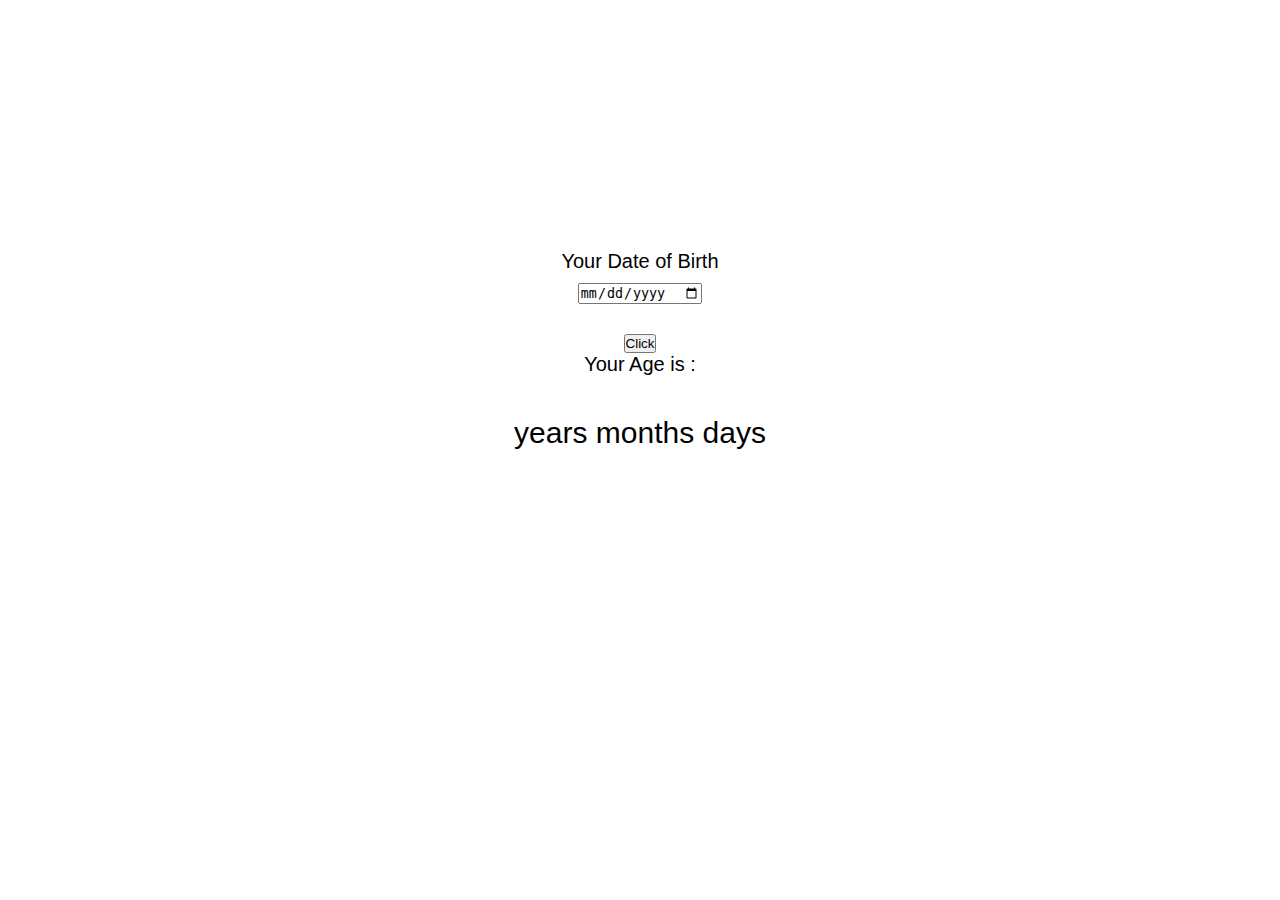
<file: Age calculator/index.html>
<!DOCTYPE html>
<html lang="en">
<head>
    <meta charset="UTF-8">
    <meta name="viewport" content="width=device-width, initial-scale=1.0">
    <title>Age Calculator</title>
    <link rel="stylesheet" href="./style.css" type="text/css">
</head>
<body>
    <div class="container">
        <label for="dob">Your Date of Birth</label>
        <input type="date" name="dob-name" id="dob" >
        <button class = "btn" >Click</button>
        <p class="desc">Your Age is : </p>
        <p class="age">
            <span id="years"></span>years
            <span id="months"></span> months
            <span id="days"></span> days
        </p>
        <p class="error">Welcome Time Traveller 🔮</p>
    </div>
    <script src="./app.js" type="text/javascript"></script>
</body>
</html>
</file>
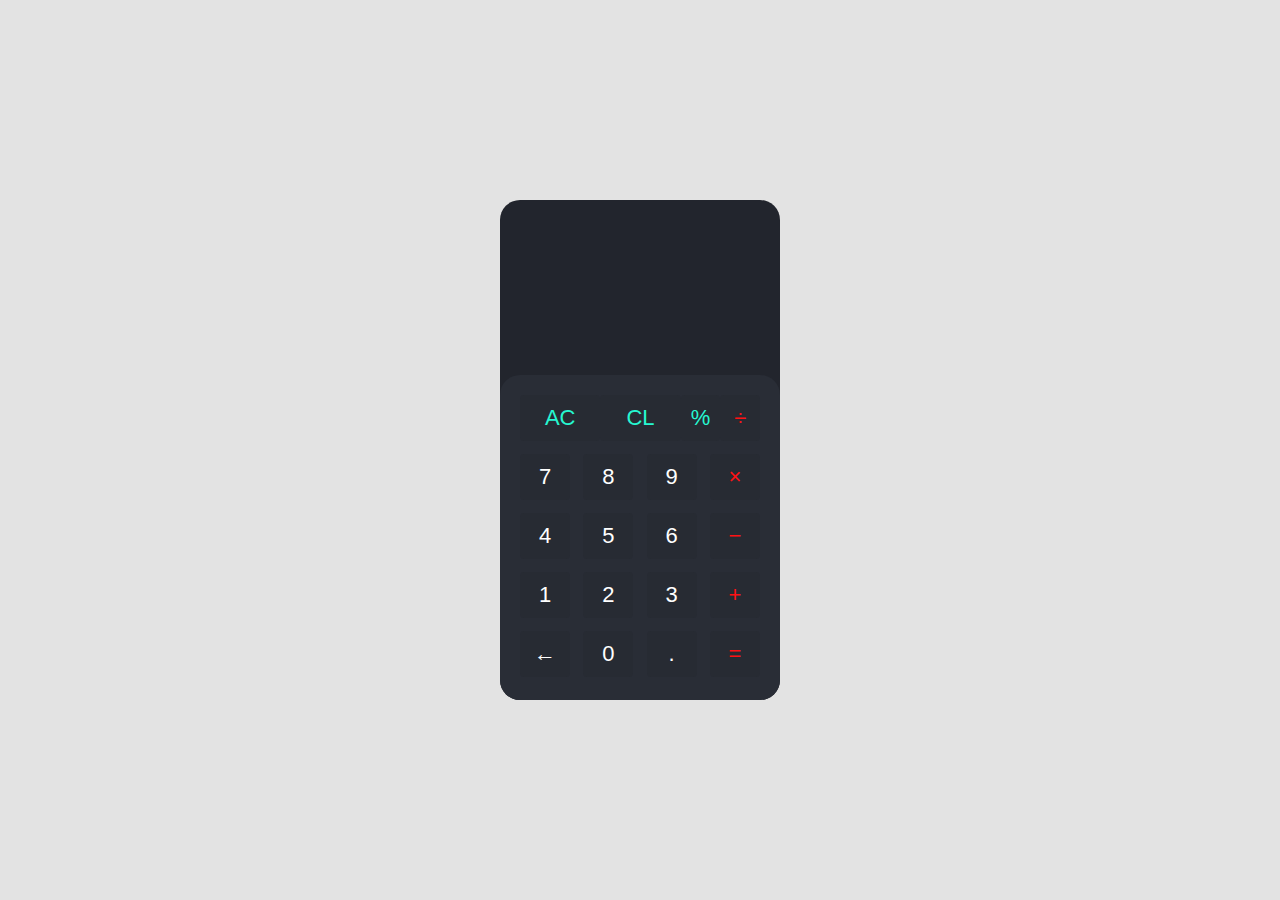
<file: Calculator/index.html>
<!DOCTYPE html>
<html lang="en">
<head>
    <meta charset="UTF-8">
    <meta name="viewport" content="width=device-width, initial-scale=1.0">
    <title>Calculator</title>
    <link rel="stylesheet" href="./style.css" type="text/css">
</head>
<body>
    <div class="container">
        <div class="screen">
            <p data-calc class="calc"></p>
            <p data-result class="result"></p>
        </div>
        <div class="controls">
            <div class="btn-row">
                <button data-operation="all-clear" class="btn-green clear">AC</button>
                <button data-operation="all-clear-complete" class="btn-green clear">CL</button>
                <button data-operation="percentage" class="btn-green">%</button>
                <button data-operation="divide" class="btn-red">÷</button>
            </div>
            <div class="btn-row">
                <button data-number>7</button>
                <button data-number>8</button>
                <button data-number>9</button>
                <button data-operation="multiply" class="btn-red">×</button>
            </div>
            <div class="btn-row">
                <button data-number>4</button>
                <button data-number>5</button>
                <button data-number>6</button>
                <button data-operation="minus" class="btn-red">−</button>
            </div>
            <div class="btn-row">
                <button data-number>1</button>
                <button data-number>2</button>
                <button data-number>3</button>
                <button data-operation="plus" class="btn-red">+</button>
            </div>
            <div class="btn-row">
                <button data-operation="back">←</button>
                <button data-number>0</button>
                <button data-number>.</button>
                <button data-operation="equals" class="btn-red">=</button>
            </div>
        </div>
    </div>
    <script src="./app.js" type="text/javascript"></script>
</body>
</html>
</file>
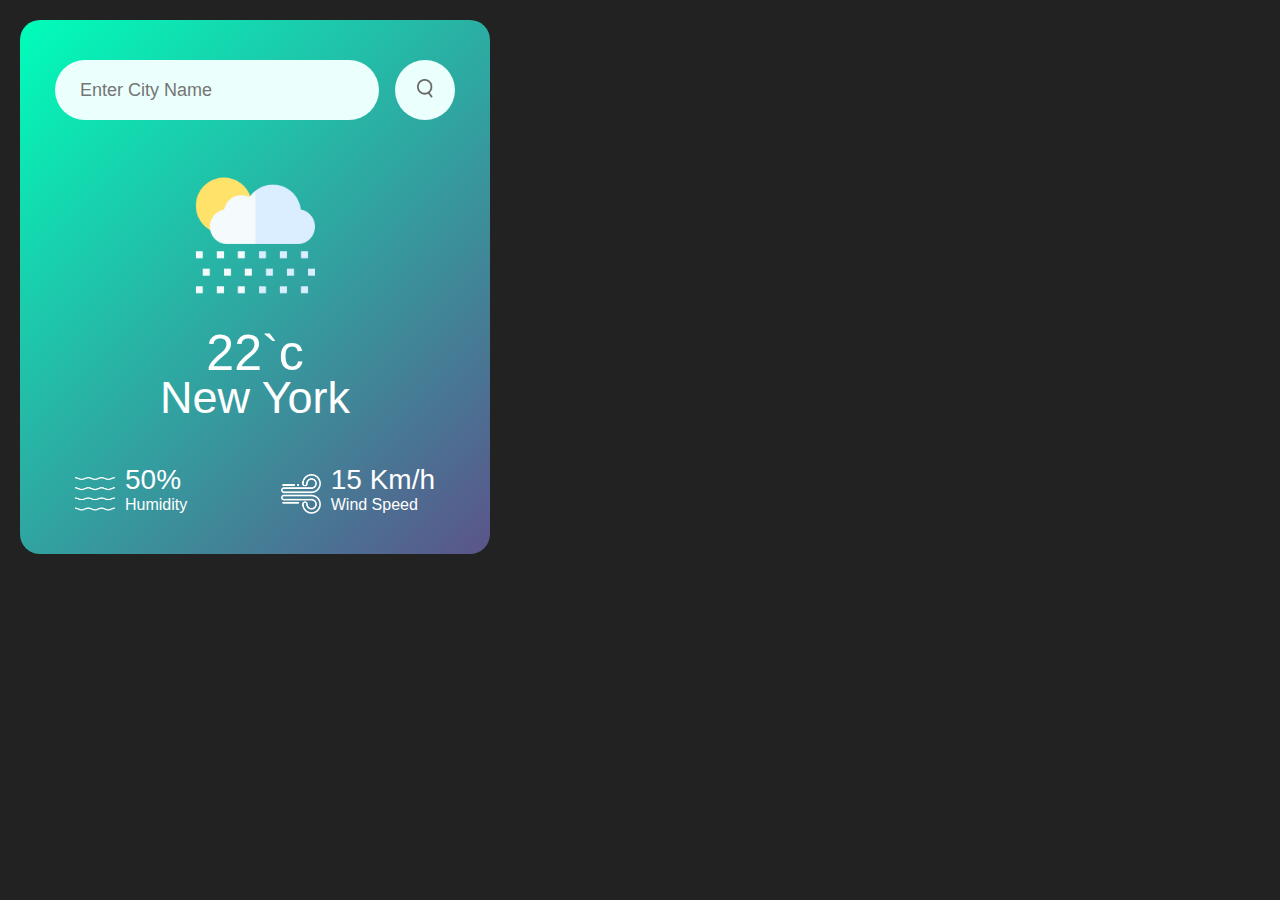
<file: wheather app/index.html>
<!DOCTYPE html>
<html lang="en">
<head>
    <meta charset="UTF-8">
    <meta name="viewport" content="width=device-width, initial-scale=1.0">
    <title>Wheather App </title>
    <link rel="stylesheet" href="style.css">
</head>
<body>
    <div class = "card">
        <div class="search">
            <input type="text" id = "cityname" placeholder="Enter City Name"
            spellcheck="false">
            <button type="submit" id="search"><img src = "images/search.png"></button>
        </div>
        <div class="weather">
            <img src="images/rain.png" class ="weather-icon">
            <h1 class = "temp"> 22`c</h1>
            <h2 class = "city">New York</h2>
            <div class="details">
            <div class ="col">
                <img src="images/humidity.png">
                <div>
                    <p class="humidity">50%</p>
                    <p>Humidity</p>
                </div>
            </div>
            <div class ="col">
                <img src="images/wind.png">
                <div>
                    <p class="wind">15 Km/h</p>
                    <p>Wind Speed</p>
                </div>
            </div>
        </div>
        </div>
    </div>
    <script src = "./script.js"></script>
</body>
</html>
</file>
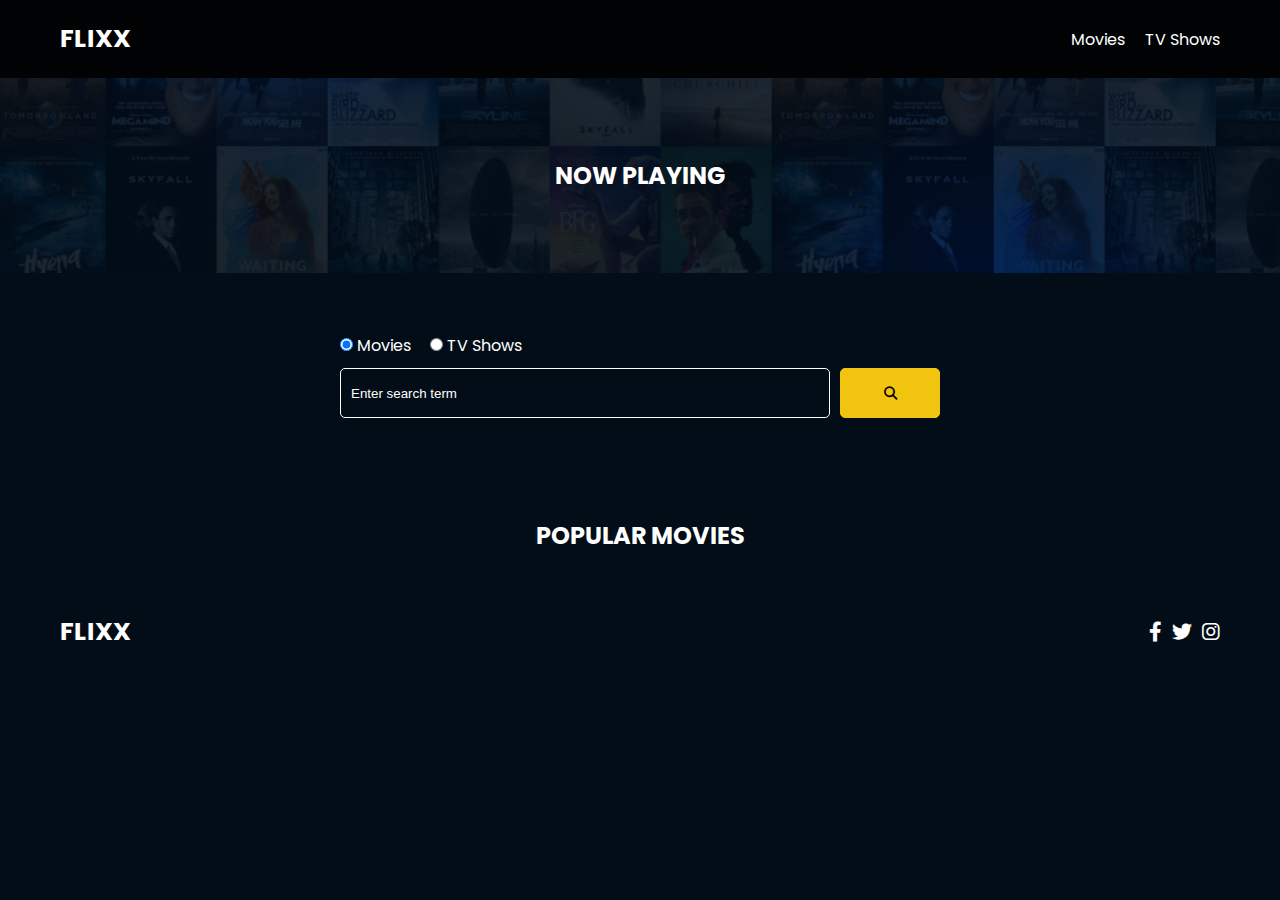
<file: flixx-app/flixx-app-theme/index.html>
<!DOCTYPE html>
<html lang="en">
  <head>
    <meta charset="UTF-8" />
    <meta http-equiv="X-UA-Compatible" content="IE=edge" />
    <meta name="viewport" content="width=device-width, initial-scale=1.0" />
    <link rel="preconnect" href="https://fonts.googleapis.com" />
    <link rel="preconnect" href="https://fonts.gstatic.com" crossorigin />
    <link
      href="https://fonts.googleapis.com/css2?family=Poppins:wght@300;400;700&display=swap"
      rel="stylesheet"
    />
    <link rel="stylesheet" href="lib/swiper.css" />
    <link rel="stylesheet" href="lib/fontawesome.css" />
    <link rel="stylesheet" href="css/style.css" />
    <link rel="stylesheet" href="css/spinner.css" />
    <script src="lib/swiper.js"></script>
    <script src="js/script.js" defer></script>
    <title>Flixx</title>
  </head>
  <body>
    <header class="main-header">
      <div class="container">
        <div class="logo"><a href="/">FLIXX</a></div>
        <nav>
          <ul>
            <li>
              <a class="nav-link" href="/">Movies</a>
            </li>
            <li>
              <a class="nav-link" href="/shows.html">TV Shows</a>
            </li>
          </ul>
        </nav>
      </div>
    </header>

    <!-- Now Playing Section -->
    <section class="now-playing">
      <h2>Now Playing</h2>
      <div class="swiper">
        <div class="swiper-wrapper">
          <!-- <div class="swiper-slide">
            <a href="movie-details.html?id=1">
              <img src="./images/no-image.jpg" alt="Movie Title" />
            </a>
            <h4 class="swiper-rating">
              <i class="fas fa-star text-secondary"></i> 8 / 10
            </h4>
          </div> -->
        </div>
      </div>
    </section>

    <!-- Search Movies -->
    <section class="search">
      <div class="container">
        <div id="alert"></div>
        <form action="/search.html" class="search-form">
          <!-- movies and shows radio box -->
          <div class="search-radio">
            <input type="radio" id="movie" name="type" value="movie" checked />
            <label for="movies">Movies</label>
            <input type="radio" id="tv" name="type" value="tv" />
            <label for="shows">TV Shows</label>
          </div>
          <div class="search-flex">
            <input
              type="text"
              name="search-term"
              id="search-term"
              placeholder="Enter search term"
            />
            <button class="btn" type="submit">
              <i class="fas fa-search"></i>
            </button>
          </div>
        </form>
      </div>
    </section>

    <!-- Popular Movies -->
    <section class="container">
      <h2>Popular Movies</h2>
      <div id="popular-movies" class="grid">
      </div>
    </section>

    <!-- Footer -->
    <footer class="main-footer">
      <div class="container">
        <div class="logo"><span>FLIXX</span></div>
        <div class="social-links">
          <a href="https://www.facebook.com" target="_blank"
            ><i class="fab fa-facebook-f"></i
          ></a>
          <a href="https://www.twitter.com" target="_blank"
            ><i class="fab fa-twitter"></i
          ></a>
          <a href="https://www.instagram.com" target="_blank"
            ><i class="fab fa-instagram"></i
          ></a>
        </div>
      </div>
    </footer>

    <div class="spinner"></div>
  </body>
</html>
</file>
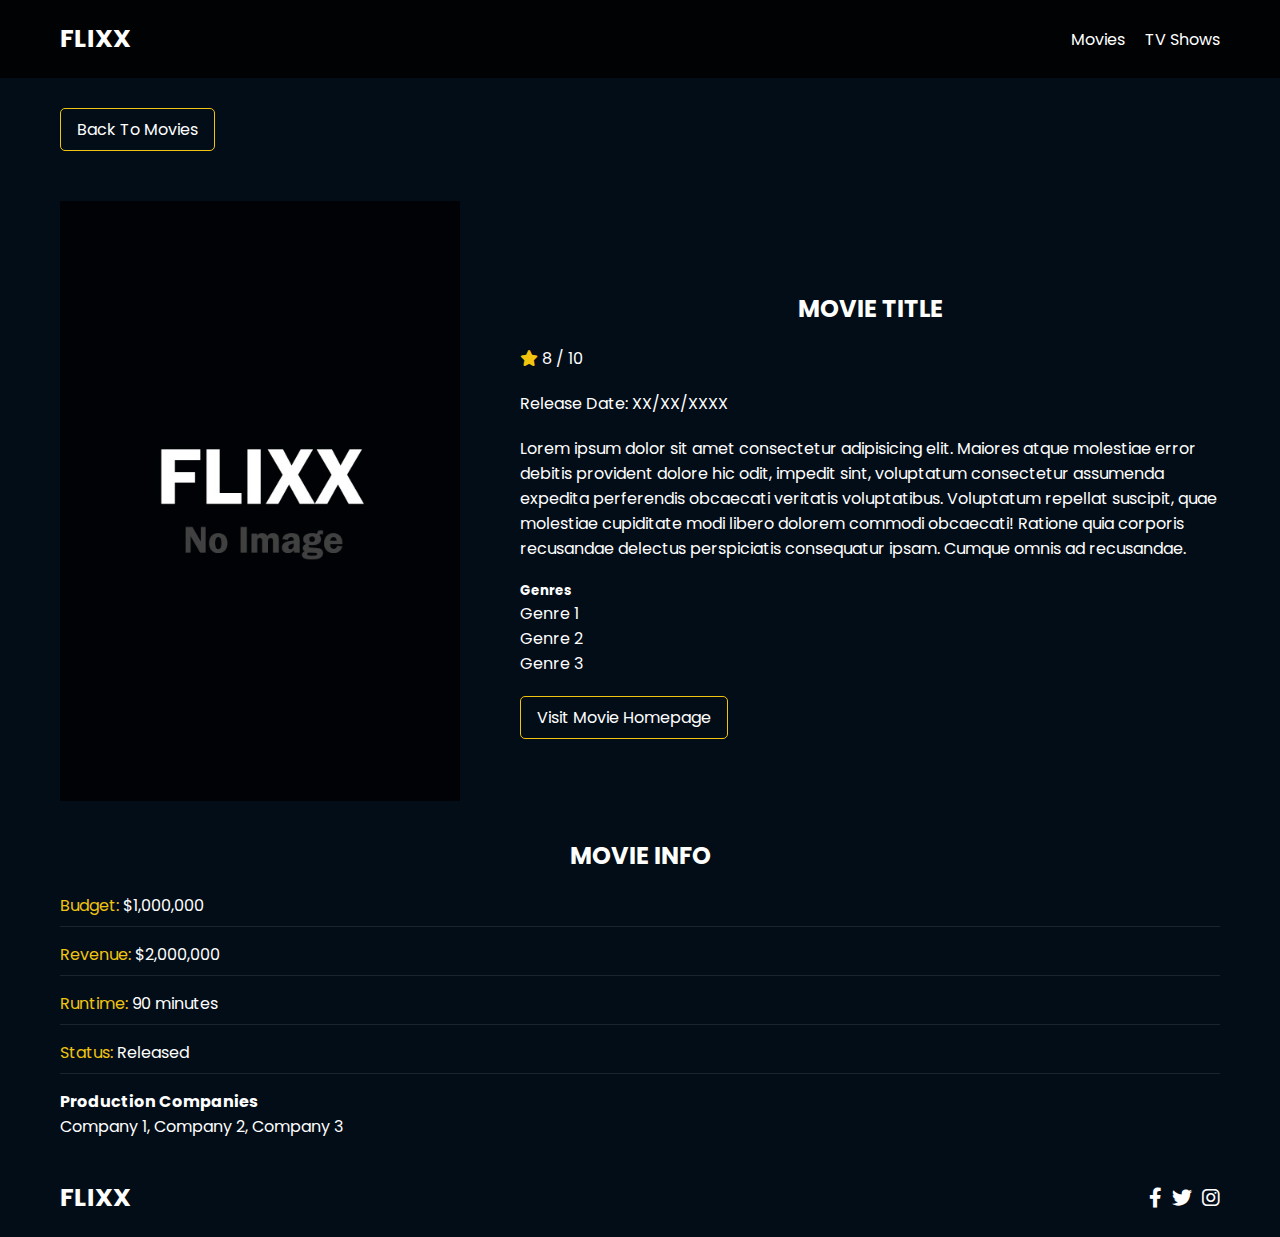
<file: flixx-app/flixx-app-theme/movie-details.html>
<!DOCTYPE html>
<html lang="en">
  <head>
    <meta charset="UTF-8" />
    <meta http-equiv="X-UA-Compatible" content="IE=edge" />
    <meta name="viewport" content="width=device-width, initial-scale=1.0" />
    <link rel="preconnect" href="https://fonts.googleapis.com" />
    <link rel="preconnect" href="https://fonts.gstatic.com" crossorigin />
    <link
      href="https://fonts.googleapis.com/css2?family=Poppins:wght@300;400;700&display=swap"
      rel="stylesheet"
    />
    <link rel="stylesheet" href="lib/fontawesome.css" />
    <link rel="stylesheet" href="css/style.css" />
    <link rel="stylesheet" href="css/spinner.css" />
    <script src="js/script.js" defer></script>
    <title>Flixx | Movie Details</title>
  </head>
  <body>
    <header class="main-header">
      <div class="container">
        <div class="logo"><a href="/">FLIXX</a></div>
        <nav>
          <ul>
            <li>
              <a class="nav-link" href="/">Movies</a>
            </li>
            <li>
              <a class="nav-link" href="/shows.html">TV Shows</a>
            </li>
          </ul>
        </nav>
      </div>
    </header>

    <!-- Movie Details -->
    <section class="container">
      <div class="back">
        <a class="btn" href="index.html">Back To Movies</a>
      </div>
      <!-- Movie Details Output -->
      <div id="movie-details">
        <div class="details-top">
          <div>
            <img
              src="images/no-image.jpg"
              class="card-img-top"
              alt="Movie Title"
            />
          </div>
          <div>
            <h2>Movie Title</h2>
            <p>
              <i class="fas fa-star text-primary"></i>
              8 / 10
            </p>
            <p class="text-muted">Release Date: XX/XX/XXXX</p>
            <p>
              Lorem ipsum dolor sit amet consectetur adipisicing elit. Maiores
              atque molestiae error debitis provident dolore hic odit, impedit
              sint, voluptatum consectetur assumenda expedita perferendis
              obcaecati veritatis voluptatibus. Voluptatum repellat suscipit,
              quae molestiae cupiditate modi libero dolorem commodi obcaecati!
              Ratione quia corporis recusandae delectus perspiciatis consequatur
              ipsam. Cumque omnis ad recusandae.
            </p>
            <h5>Genres</h5>
            <ul class="list-group">
              <li>Genre 1</li>
              <li>Genre 2</li>
              <li>Genre 3</li>
            </ul>
            <a href="#" target="_blank" class="btn">Visit Movie Homepage</a>
          </div>
        </div>
        <div class="details-bottom">
          <h2>Movie Info</h2>
          <ul>
            <li><span class="text-secondary">Budget:</span> $1,000,000</li>
            <li><span class="text-secondary">Revenue:</span> $2,000,000</li>
            <li><span class="text-secondary">Runtime:</span> 90 minutes</li>
            <li><span class="text-secondary">Status:</span> Released</li>
          </ul>
          <h4>Production Companies</h4>
          <div class="list-group">Company 1, Company 2, Company 3</div>
        </div>
      </div>
    </section>

    <!-- Footer -->
    <footer class="main-footer">
      <div class="container">
        <div class="logo"><span>FLIXX</span></div>
        <div class="social-links">
          <a href="https://www.facebook.com" target="_blank"
            ><i class="fab fa-facebook-f"></i
          ></a>
          <a href="https://www.twitter.com" target="_blank"
            ><i class="fab fa-twitter"></i
          ></a>
          <a href="https://www.instagram.com" target="_blank"
            ><i class="fab fa-instagram"></i
          ></a>
        </div>
      </div>
    </footer>

    <div class="spinner"></div>
  </body>
</html>
</file>
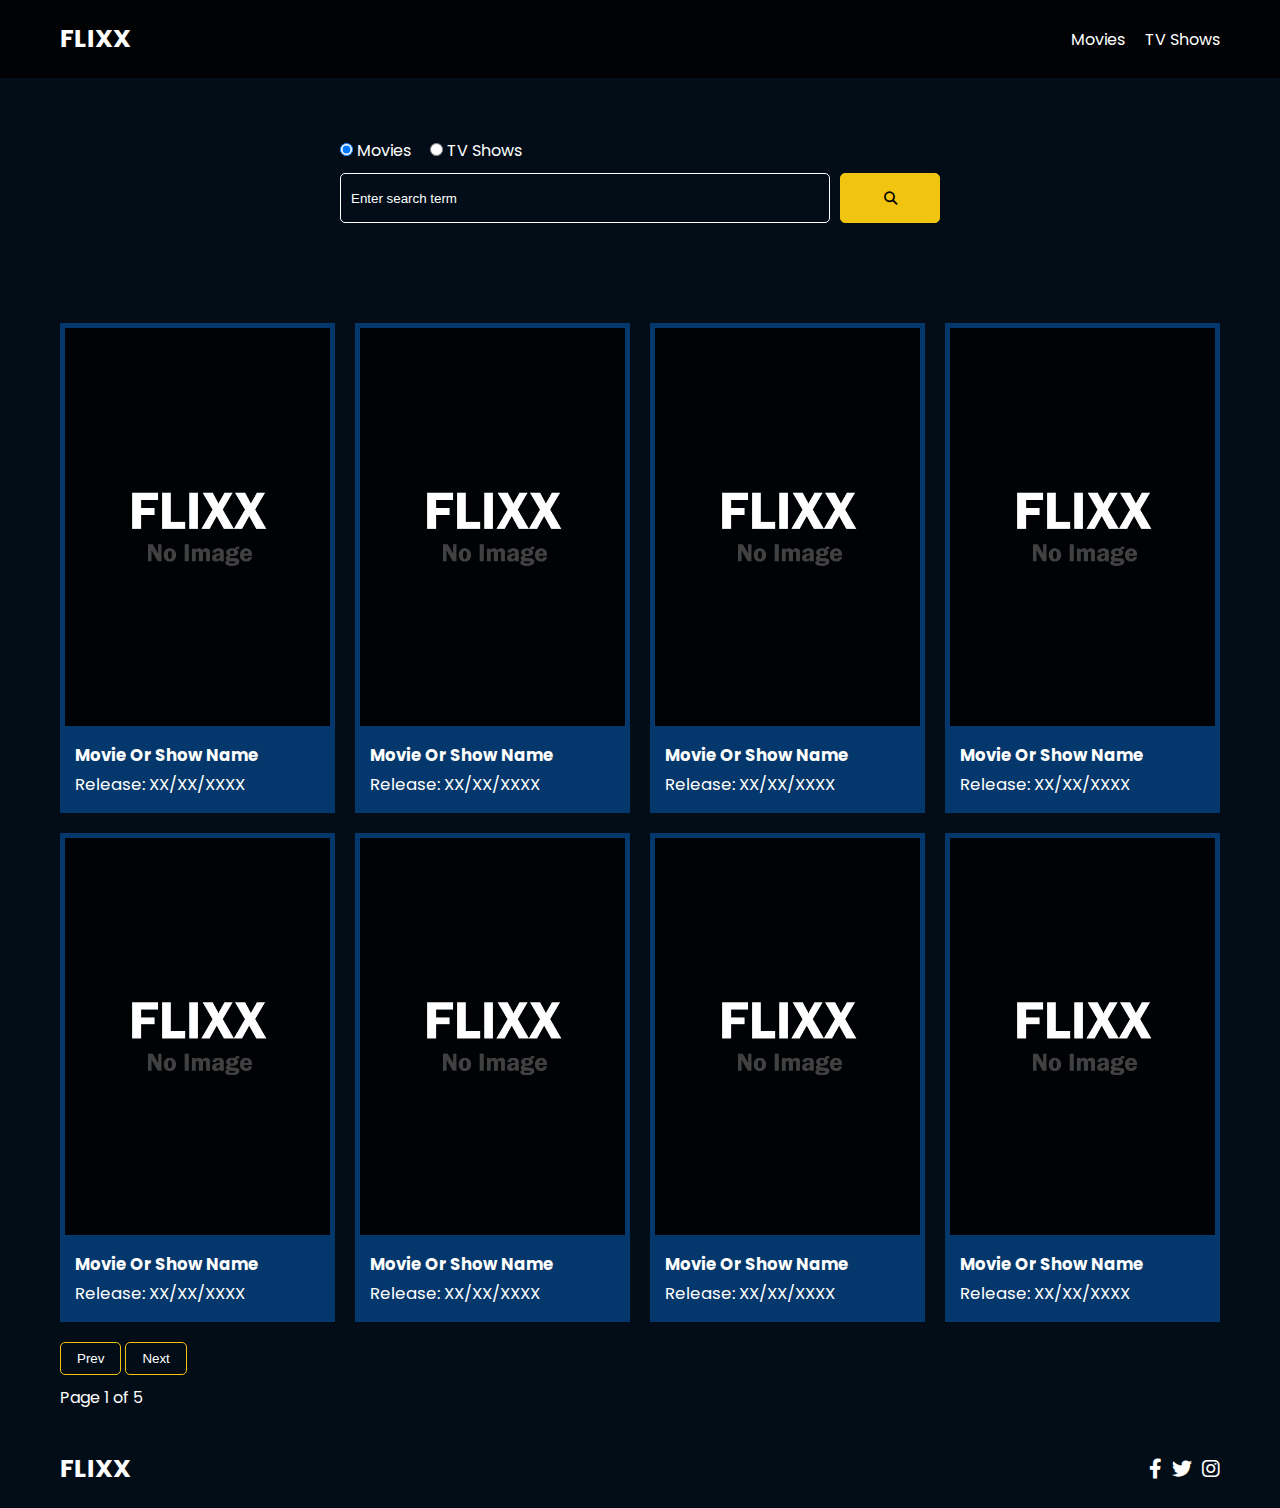
<file: flixx-app/flixx-app-theme/search.html>
<!DOCTYPE html>
<html lang="en">
  <head>
    <meta charset="UTF-8" />
    <meta http-equiv="X-UA-Compatible" content="IE=edge" />
    <meta name="viewport" content="width=device-width, initial-scale=1.0" />
    <link rel="preconnect" href="https://fonts.googleapis.com" />
    <link rel="preconnect" href="https://fonts.gstatic.com" crossorigin />
    <link
      href="https://fonts.googleapis.com/css2?family=Poppins:wght@300;400;700&display=swap"
      rel="stylesheet"
    />
    <link rel="stylesheet" href="lib/fontawesome.css" />
    <link rel="stylesheet" href="css/style.css" />
    <link rel="stylesheet" href="css/spinner.css" />
    <script src="js/script.js" defer></script>
    <title>Flixx | Search Movies & Shows</title>
  </head>
  <body>
    <header class="main-header">
      <div class="container">
        <div class="logo"><a href="/">FLIXX</a></div>
        <nav>
          <ul>
            <li>
              <a class="nav-link" href="/">Movies</a>
            </li>
            <li>
              <a class="nav-link" href="/shows.html">TV Shows</a>
            </li>
          </ul>
        </nav>
      </div>
    </header>

    <!-- Search Movies -->
    <section class="search">
      <div class="container">
        <div id="alert"></div>
        <form action="/search.html" class="search-form">
          <div class="search-radio">
            <input type="radio" id="movie" name="type" value="movie" checked />
            <label for="movies">Movies</label>
            <input type="radio" id="tv" name="type" value="tv" />
            <label for="shows">TV Shows</label>
          </div>
          <div class="search-flex">
            <input
              type="text"
              name="search-term"
              id="search-term"
              placeholder="Enter search term"
            />
            <button class="btn" type="submit">
              <i class="fas fa-search"></i>
            </button>
          </div>
        </form>
      </div>
    </section>

    <!-- Search Results -->
    <section id="search-results-wrapper" class="container">
      <heading id="search-results-heading"></heading>
      <div id="search-results" class="grid">
        <div class="card">
          <a href="#">
            <img src="images/no-image.jpg" class="card-img-top" alt="" />
          </a>
          <div class="card-body">
            <h5 class="card-title">Movie Or Show Name</h5>
            <p class="card-text">
              <small class="text-muted">Release: XX/XX/XXXX</small>
            </p>
          </div>
        </div>
        <div class="card">
          <a href="#">
            <img src="images/no-image.jpg" class="card-img-top" alt="" />
          </a>
          <div class="card-body">
            <h5 class="card-title">Movie Or Show Name</h5>
            <p class="card-text">
              <small class="text-muted">Release: XX/XX/XXXX</small>
            </p>
          </div>
        </div>
        <div class="card">
          <a href="#">
            <img src="images/no-image.jpg" class="card-img-top" alt="" />
          </a>
          <div class="card-body">
            <h5 class="card-title">Movie Or Show Name</h5>
            <p class="card-text">
              <small class="text-muted">Release: XX/XX/XXXX</small>
            </p>
          </div>
        </div>
        <div class="card">
          <a href="#">
            <img src="images/no-image.jpg" class="card-img-top" alt="" />
          </a>
          <div class="card-body">
            <h5 class="card-title">Movie Or Show Name</h5>
            <p class="card-text">
              <small class="text-muted">Release: XX/XX/XXXX</small>
            </p>
          </div>
        </div>
        <div class="card">
          <a href="#">
            <img src="images/no-image.jpg" class="card-img-top" alt="" />
          </a>
          <div class="card-body">
            <h5 class="card-title">Movie Or Show Name</h5>
            <p class="card-text">
              <small class="text-muted">Release: XX/XX/XXXX</small>
            </p>
          </div>
        </div>
        <div class="card">
          <a href="#">
            <img src="images/no-image.jpg" class="card-img-top" alt="" />
          </a>
          <div class="card-body">
            <h5 class="card-title">Movie Or Show Name</h5>
            <p class="card-text">
              <small class="text-muted">Release: XX/XX/XXXX</small>
            </p>
          </div>
        </div>
        <div class="card">
          <a href="#">
            <img src="images/no-image.jpg" class="card-img-top" alt="" />
          </a>
          <div class="card-body">
            <h5 class="card-title">Movie Or Show Name</h5>
            <p class="card-text">
              <small class="text-muted">Release: XX/XX/XXXX</small>
            </p>
          </div>
        </div>
        <div class="card">
          <a href="#">
            <img src="images/no-image.jpg" class="card-img-top" alt="" />
          </a>
          <div class="card-body">
            <h5 class="card-title">Movie Or Show Name</h5>
            <p class="card-text">
              <small class="text-muted">Release: XX/XX/XXXX</small>
            </p>
          </div>
        </div>
      </div>
      <div id="pagination">
        <div class="pagination">
          <button class="btn btn-primary" id="prev">Prev</button>
          <button class="btn btn-primary" id="next">Next</button>
          <div class="page-counter">Page 1 of 5</div>
        </div>
      </div>
    </section>

    <!-- Footer -->
    <footer class="main-footer">
      <div class="container">
        <div class="logo"><span>FLIXX</span></div>
        <div class="social-links">
          <a href="https://www.facebook.com" target="_blank"
            ><i class="fab fa-facebook-f"></i
          ></a>
          <a href="https://www.twitter.com" target="_blank"
            ><i class="fab fa-twitter"></i
          ></a>
          <a href="https://www.instagram.com" target="_blank"
            ><i class="fab fa-instagram"></i
          ></a>
        </div>
      </div>
    </footer>

    <div class="spinner"></div>
  </body>
</html>
</file>
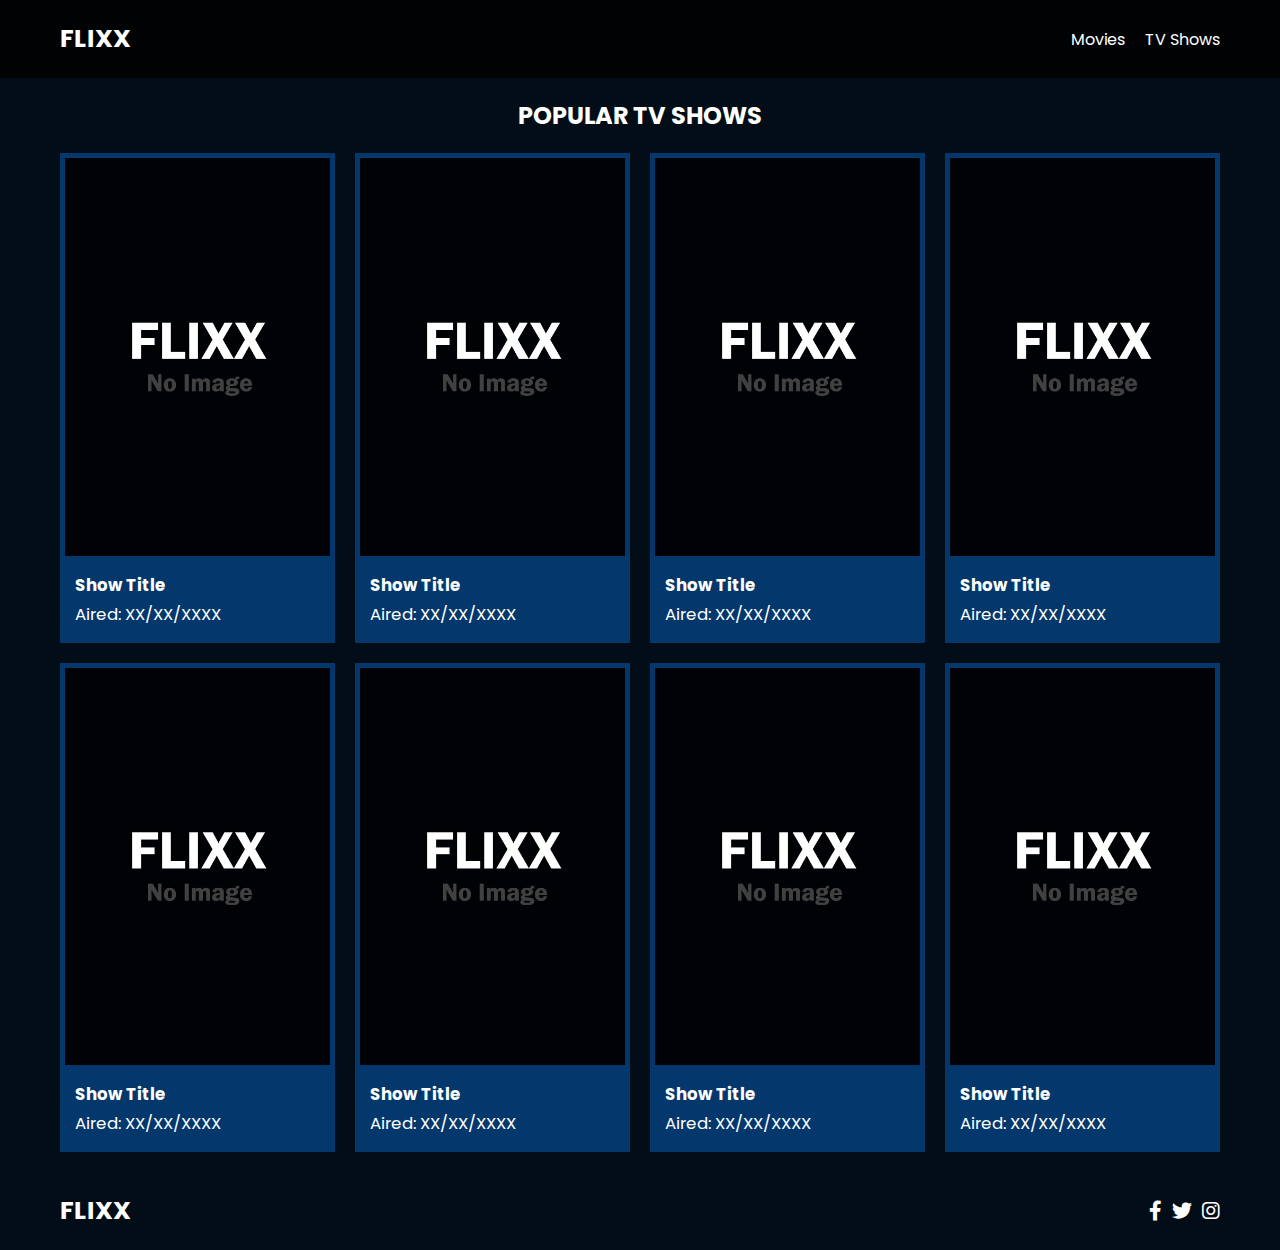
<file: flixx-app/flixx-app-theme/shows.html>
<!DOCTYPE html>
<html lang="en">
  <head>
    <meta charset="UTF-8" />
    <meta http-equiv="X-UA-Compatible" content="IE=edge" />
    <meta name="viewport" content="width=device-width, initial-scale=1.0" />
    <link rel="preconnect" href="https://fonts.googleapis.com" />
    <link rel="preconnect" href="https://fonts.gstatic.com" crossorigin />
    <link
      href="https://fonts.googleapis.com/css2?family=Poppins:wght@300;400;700&display=swap"
      rel="stylesheet"
    />
    <link rel="stylesheet" href="lib/fontawesome.css" />
    <link rel="stylesheet" href="css/style.css" />
    <link rel="stylesheet" href="css/spinner.css" />
    <script src="js/script.js" defer></script>
    <title>Flixx</title>
  </head>
  <body>
    <header class="main-header">
      <div class="container">
        <div class="logo"><a href="/">FLIXX</a></div>
        <nav>
          <ul>
            <li>
              <a class="nav-link" href="/">Movies</a>
            </li>
            <li>
              <a class="nav-link" href="/shows.html">TV Shows</a>
            </li>
          </ul>
        </nav>
      </div>
    </header>

    <!-- Popular TV Shows -->
    <section class="container">
      <h2>Popular TV Shows</h2>
      <div id="popular-shows" class="grid">
        <div class="card">
          <a href="tv-details.html?id=1">
            <img
              src="images/no-image.jpg"
              class="card-img-top"
              alt="Show Title"
            />
          </a>
          <div class="card-body">
            <h5 class="card-title">Show Title</h5>
            <p class="card-text">
              <small class="text-muted">Aired: XX/XX/XXXX</small>
            </p>
          </div>
        </div>
        <div class="card">
          <a href="tv-details.html?id=1">
            <img
              src="images/no-image.jpg"
              class="card-img-top"
              alt="Show Title"
            />
          </a>
          <div class="card-body">
            <h5 class="card-title">Show Title</h5>
            <p class="card-text">
              <small class="text-muted">Aired: XX/XX/XXXX</small>
            </p>
          </div>
        </div>
        <div class="card">
          <a href="tv-details.html?id=1">
            <img
              src="images/no-image.jpg"
              class="card-img-top"
              alt="Show Title"
            />
          </a>
          <div class="card-body">
            <h5 class="card-title">Show Title</h5>
            <p class="card-text">
              <small class="text-muted">Aired: XX/XX/XXXX</small>
            </p>
          </div>
        </div>
        <div class="card">
          <a href="tv-details.html?id=1">
            <img
              src="images/no-image.jpg"
              class="card-img-top"
              alt="Show Title"
            />
          </a>
          <div class="card-body">
            <h5 class="card-title">Show Title</h5>
            <p class="card-text">
              <small class="text-muted">Aired: XX/XX/XXXX</small>
            </p>
          </div>
        </div>
        <div class="card">
          <a href="tv-details.html?id=1">
            <img
              src="images/no-image.jpg"
              class="card-img-top"
              alt="Show Title"
            />
          </a>
          <div class="card-body">
            <h5 class="card-title">Show Title</h5>
            <p class="card-text">
              <small class="text-muted">Aired: XX/XX/XXXX</small>
            </p>
          </div>
        </div>
        <div class="card">
          <a href="tv-details.html?id=1">
            <img
              src="images/no-image.jpg"
              class="card-img-top"
              alt="Show Title"
            />
          </a>
          <div class="card-body">
            <h5 class="card-title">Show Title</h5>
            <p class="card-text">
              <small class="text-muted">Aired: XX/XX/XXXX</small>
            </p>
          </div>
        </div>
        <div class="card">
          <a href="tv-details.html?id=1">
            <img
              src="images/no-image.jpg"
              class="card-img-top"
              alt="Show Title"
            />
          </a>
          <div class="card-body">
            <h5 class="card-title">Show Title</h5>
            <p class="card-text">
              <small class="text-muted">Aired: XX/XX/XXXX</small>
            </p>
          </div>
        </div>
        <div class="card">
          <a href="tv-details.html?id=1">
            <img
              src="images/no-image.jpg"
              class="card-img-top"
              alt="Show Title"
            />
          </a>
          <div class="card-body">
            <h5 class="card-title">Show Title</h5>
            <p class="card-text">
              <small class="text-muted">Aired: XX/XX/XXXX</small>
            </p>
          </div>
        </div>
      </div>
    </section>

    <!-- Footer -->
    <footer class="main-footer">
      <div class="container">
        <div class="logo"><span>FLIXX</span></div>
        <div class="social-links">
          <a href="https://www.facebook.com" target="_blank"
            ><i class="fab fa-facebook-f"></i
          ></a>
          <a href="https://www.twitter.com" target="_blank"
            ><i class="fab fa-twitter"></i
          ></a>
          <a href="https://www.instagram.com" target="_blank"
            ><i class="fab fa-instagram"></i
          ></a>
        </div>
      </div>
    </footer>

    <div class="spinner"></div>
  </body>
</html>
</file>
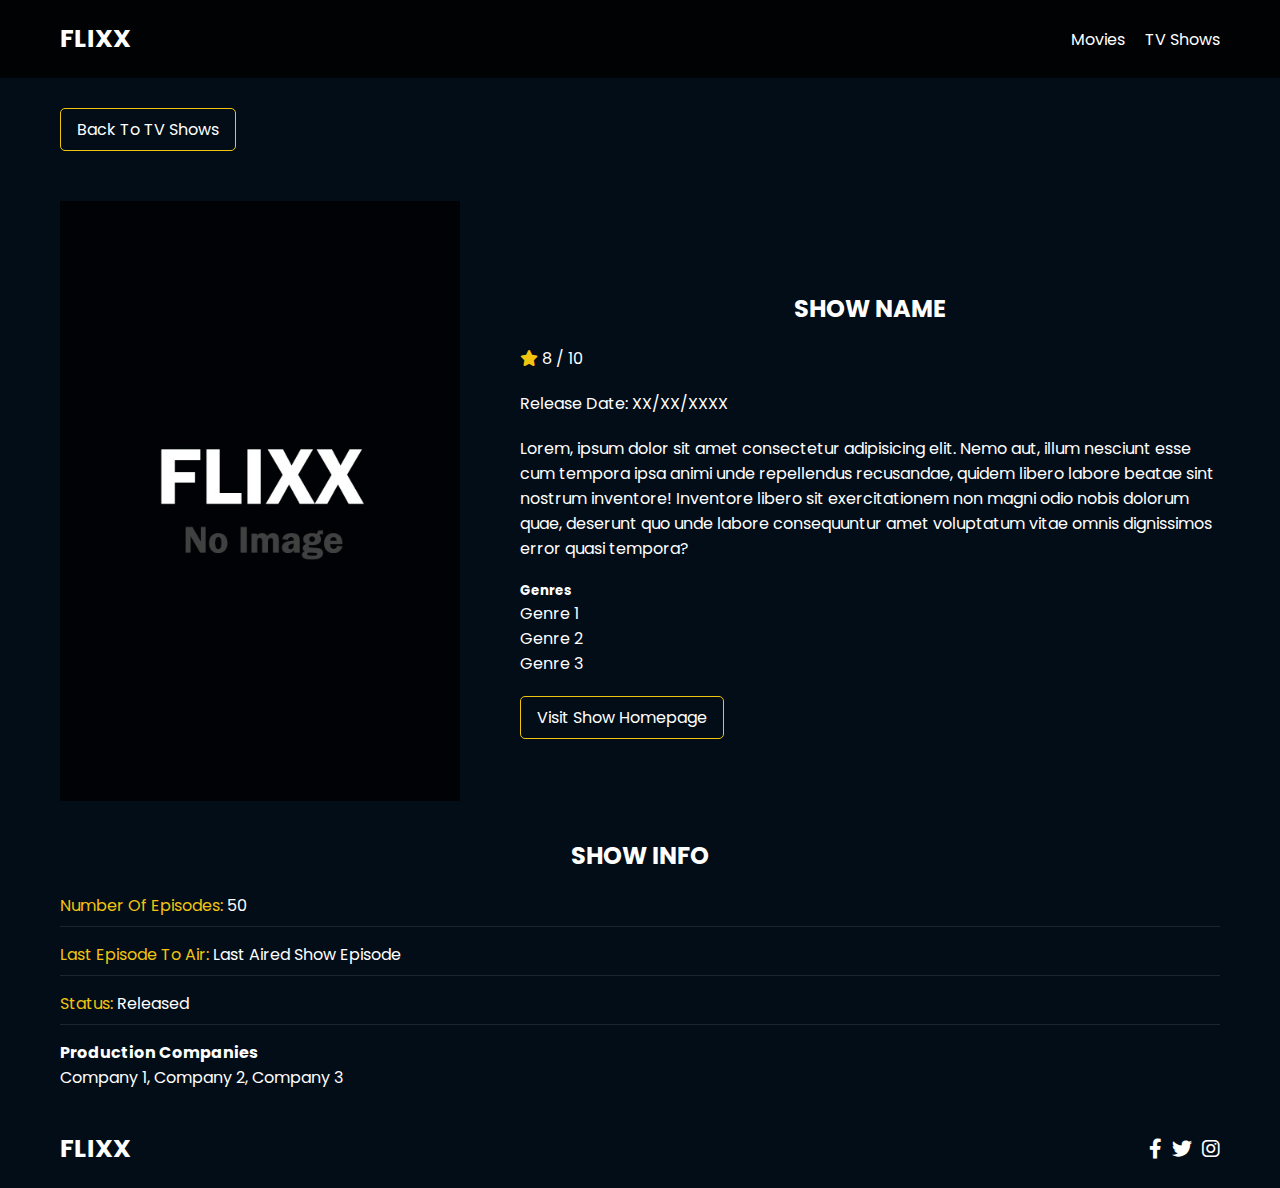
<file: flixx-app/flixx-app-theme/tv-details.html>
<!DOCTYPE html>
<html lang="en">
  <head>
    <meta charset="UTF-8" />
    <meta http-equiv="X-UA-Compatible" content="IE=edge" />
    <meta name="viewport" content="width=device-width, initial-scale=1.0" />
    <link rel="preconnect" href="https://fonts.googleapis.com" />
    <link rel="preconnect" href="https://fonts.gstatic.com" crossorigin />
    <link
      href="https://fonts.googleapis.com/css2?family=Poppins:wght@300;400;700&display=swap"
      rel="stylesheet"
    />
    <link rel="stylesheet" href="lib/fontawesome.css" />
    <link rel="stylesheet" href="css/style.css" />
    <link rel="stylesheet" href="css/spinner.css" />
    <script src="js/script.js" defer></script>
    <title>Flixx | Show Details</title>
  </head>
  <body>
    <header class="main-header">
      <div class="container">
        <div class="logo"><a href="/">FLIXX</a></div>
        <nav>
          <ul>
            <li>
              <a class="nav-link" href="/">Movies</a>
            </li>
            <li>
              <a class="nav-link" href="/shows.html">TV Shows</a>
            </li>
          </ul>
        </nav>
      </div>
    </header>

    <!-- Show Details -->
    <section class="container">
      <div class="back">
        <a class="btn" href="shows.html">Back To TV Shows</a>
      </div>
      <!-- Show Details Output -->
      <div id="show-details">
        <div class="details-top">
          <div>
            <img
              src="images/no-image.jpg"
              class="card-img-top"
              alt="Show Name"
            />
          </div>
          <div>
            <h2>Show Name</h2>
            <p>
              <i class="fas fa-star text-primary"></i>
              8 / 10
            </p>
            <p class="text-muted">Release Date: XX/XX/XXXX</p>
            <p>
              Lorem, ipsum dolor sit amet consectetur adipisicing elit. Nemo
              aut, illum nesciunt esse cum tempora ipsa animi unde repellendus
              recusandae, quidem libero labore beatae sint nostrum inventore!
              Inventore libero sit exercitationem non magni odio nobis dolorum
              quae, deserunt quo unde labore consequuntur amet voluptatum vitae
              omnis dignissimos error quasi tempora?
            </p>
            <h5>Genres</h5>
            <ul class="list-group">
              <li>Genre 1</li>
              <li>Genre 2</li>
              <li>Genre 3</li>
            </ul>
            <a href="#" target="_blank" class="btn">Visit Show Homepage</a>
          </div>
        </div>
        <div class="details-bottom">
          <h2>Show Info</h2>
          <ul>
            <li><span class="text-secondary">Number Of Episodes:</span> 50</li>
            <li>
              <span class="text-secondary">Last Episode To Air:</span> Last
              Aired Show Episode
            </li>
            <li><span class="text-secondary">Status:</span> Released</li>
          </ul>
          <h4>Production Companies</h4>
          <div class="list-group">Company 1, Company 2, Company 3</div>
        </div>
      </div>
    </section>

    <!-- Footer -->
    <footer class="main-footer">
      <div class="container">
        <div class="logo"><span>FLIXX</span></div>
        <div class="social-links">
          <a href="https://www.facebook.com" target="_blank"
            ><i class="fab fa-facebook-f"></i
          ></a>
          <a href="https://www.twitter.com" target="_blank"
            ><i class="fab fa-twitter"></i
          ></a>
          <a href="https://www.instagram.com" target="_blank"
            ><i class="fab fa-instagram"></i
          ></a>
        </div>
      </div>
    </footer>

    <div class="spinner"></div>
  </body>
</html>
</file>
<file: Age calculator/style.css>
* {
    margin: 0;
    padding: 0;
    box-sizing: border-box;
}
html,
body {
    font-size: 10px;
    font-family: 'lato', Arial, Helvetica, sans-serif;
}
body {
    min-height: 100vh;
    display: flex;
    justify-content: center;
    align-items: center;
}
.container {
    display: flex;
    flex-direction: column;
    text-align: center;
    height: 40rem;
    min-width: 30rem;
    align-items: center;
}
.container label {
    font-size: 2rem;
    margin-bottom: 1rem;
}
.container #dob {
    margin-bottom: 3rem;
}
.container .desc {
    font-size: 2rem;
    margin-bottom: 4rem;
}
.container .age {
    font-size: 3rem;
}
.container .age > span {
    font-weight: bold;
}
.error {
    display: none;
    font-size: 4rem;
}
</file>
<file: Calculator/style.css>
* {
    margin: 0;
    padding: 0;
    box-sizing: border-box;
}
:root {
    --bg : #22252d;
    --btn-bg : #272b33;
    --btn-green : #26f7d1;
    --btn-red : #ff1214;
    --controls-bg : #292d36;
}
html,
body {
    font-size: 10px;
    font-family: 'lato', Arial, Helvetica, sans-serif;
}
body {
    min-height: 100vh;
    display: flex;
    justify-content: center;
    align-items: center;
    background-color: #e3e3e3;
}
.container {
    width: 28rem;
    height: 50rem;
    background-color:var(--bg);
    border-radius: 2rem;
}
.screen {
    height: 35%;
    color: white;
    display: flex;
    flex-direction: column;
    justify-content: end;
    align-items: end;
    padding: 2rem;
    letter-spacing: 1.5px;
}
.calc {
    font-size: 1.6rem;
}
.result {
    font-size: 3rem;
    word-break: break-all;
    word-wrap: break-word;
}
.controls {
    height: 65%;
    background: var(--controls-bg);
    border-radius: 2rem;
    padding: 2rem;
}
.btn-row {
    display: flex;
    justify-content: space-between;
}
button {
    background-color: var(--btn-bg);
    color: white;
    border: none;
    cursor: pointer;
    padding: 1rem;
    border-radius: 0.4rem;
    width: 5rem;
    font-size: 2.2rem;
    margin-bottom: 1.3rem;
    transition: background-color 0.2s ease;
    outline: none; /* Bad for assesibility */
}
button:hover,
button:active {
    background-color: #20232b;
}
.btn-green {
    color: var(--btn-green);
}
.btn-green.clear {
    width: 11.2rem;
}
.btn-red {
    color: var(--btn-red);
}
</file>
<file: wheather app/style.css>
*{
    margin :0;
    padding:0;
    font-family: 'Poppins',sans-serif;
    box-sizing: border-box;
}
body{
    background: #222;
}

.card{
    width:90%;
    max-width:470px;
    background: linear-gradient(135deg,#00feba,#5b548a);
    color: #fff;
    margin: 20px;
    border-radius: 20px;
    padding: 40px 35px;
    text-align: center;

}
.search{
    width:100%;
    display:flex;
    align-items: center;
    justify-content: space-between;
}

.search input{
    border:0;
    outline: 0;
    background: #ebfffc;
    color: #555;
    padding: 10px 25px;
    height: 60px;
    border-radius: 30px;
    flex: 1;
    margin-right:16px;
    font-size: 18px;
}

.search button{
    border:0;
    outline: 0;
    background: #ebfffc;
    border-radius: 50%;
    width: 60px;
    height: 60px;
    cursor: pointer;
}

.search button img{
    width: 16px;
}

.weather-icon{
    width:170px;
    margin-top: 30px;
}

.weather h1{
    font-size: 50px;
    font-weight: 500;
}

.weather h2{
    font-size: 45px;
    font-weight: 400;
    margin-top: -10px;
}

.details{
    display: flex;
    align-items: center;
    justify-content: space-between;
    padding: 0 20px;
    margin-top: 50px;
}

.col{
    display: flex;
    align-items:center;
    text-align: left;
}
.col img{
    width:40px;
    margin-right: 10px;
}

.humidity, .wind {
    font-size:28px;
    margin-top:-10px;
}
</file>
<file: flixx-app/flixx-app-theme/css/style.css>
*,
*::before,
*::after {
  box-sizing: border-box;
  padding: 0;
  margin: 0;
}

:root {
  --color-primary: #020d18;
  --color-secondary: #f1c40f;
}

body {
  font-family: 'Poppins', sans-serif;
  font-size: 16px;
  background: var(--color-primary);
  color: #fff;
  overflow-x: hidden;
}

a {
  color: #fff;
  text-decoration: none;
}

ul {
  list-style: none;
}

.text-primary {
  color: var(--color-secondary);
}

.text-secondary {
  color: var(--color-secondary);
}

.active {
  color: var(--color-secondary);
  font-weight: 700;
}

.back {
  margin-top: 30px;
}

.btn {
  display: inline-block;
  padding: 0.5rem 1rem;
  border: 1px solid var(--color-secondary);
  border-radius: 5px;
  color: #fff;
  cursor: pointer;
  background: transparent;
  transition: all 0.3s ease-in-out;
}

.btn:hover {
  background: var(--color-secondary);
  color: #000;
}

.btn:disabled {
  border-color: #ccc;
  cursor: not-allowed;
}

.btn:disabled:hover {
  background: transparent;
  color: #fff;
}

.container {
  max-width: 1200px;
  width: 100%;
  margin: 0 auto;
  padding: 0 20px;
}

.main-header .container {
  display: flex;
  justify-content: space-between;
  align-items: center;
  padding: 0 20px;
}

.main-header {
  padding: 20px 0;
  background: rgba(0, 0, 0, 0.8);
}

.main-header .logo {
  color: #fff;
  font-size: 25px;
  font-weight: 700;
  text-transform: uppercase;
}

.main-header ul {
  display: flex;
}

.main-header ul li {
  margin-left: 20px;
}

.main-header ul li a {
  font-size: 16px;
}

.main-header ul li a:hover {
  color: var(--color-secondary);
}

/* Grid */
.grid {
  display: grid;
  grid-template-columns: repeat(auto-fit, minmax(250px, 1fr));
  grid-gap: 20px;
}

/* Card */
.card {
  background: #04376b;
  padding: 5px;
}

.card img {
  width: 100%;
}

.card-body {
  padding: 10px;
  font-size: 20px;
}

.card:hover {
  transform: scale(1.05);
  transition: all 0.5s ease-in-out;
  background: #0a4b8f;
}

/* Footer */
.main-footer {
  background: #020d18;
  padding: 20px 0;
  margin-top: 20px;
}

.main-footer .container {
  display: flex;
  justify-content: space-between;
  align-items: center;
}

.main-footer .container .logo {
  color: #fff;
  font-size: 25px;
  font-weight: 700;
  text-transform: uppercase;
}

.main-footer .container .social-links {
  display: flex;
  font-size: 20px;
}

.main-footer .container .social-links a {
  margin-left: 10px;
  color: #fff;
}

.main-footer .container .social-links a:hover {
  color: var(--color-secondary);
}

/* Section: Now Playing */

section.now-playing {
  padding: 60px;
  background: url(../images/showcase-bg.jpg) no-repeat center center/cover;
}

section h2 {
  margin: 20px 0;
  text-align: center;
  text-transform: uppercase;
}

/* Slider */
.swiper {
  width: 100%;
  height: 50%;
}

.swiper-slide {
  text-align: center;
  font-size: 18px;
  background: var(--color-primary);
  display: flex;
  flex-direction: column;
  justify-content: center;
  align-items: center;
}

.swiper-slide img {
  display: block;
  width: 100%;
  height: 100%;
  object-fit: cover;
}

.swiper-rating {
  padding: 10px;
}

/* Movie Details */
.details-top {
  display: flex;
  justify-content: space-between;
  align-items: center;
  margin: 50px 0 30px;
}

.details-top img {
  width: 400px;
  height: 100%;
  margin-right: 60px;
  object-fit: cover;
}

.details-top p {
  margin: 20px 0;
}

.details-top .btn {
  margin-top: 20px;
}

.details-bottom {
}

.details-bottom li {
  margin: 15px 0;
  padding-bottom: 8px;
  border-bottom: 1px solid #fff;
  border-color: rgba(255, 255, 255, 0.1);
}

/* Search */
.search {
  padding: 60px;
  margin-bottom: 40px;
}

.search .container {
  display: flex;
  justify-content: center;
  align-items: center;
  flex-direction: column;
}

.search .container h2 {
  margin-bottom: 20px;
}

.search .container form {
  width: 100%;
  max-width: 600px;
}

.search-radio label {
  margin-right: 15px;
}

.search-flex {
  display: flex;
  justify-content: space-between;
  align-items: center;
  margin-top: 10px;
}

.search .container form input[type='text'] {
  flex: 6;
  width: 100%;
  height: 50px;
  padding: 10px;
  margin-right: 10px;
  border: 1px solid #fff;
  border-radius: 5px;
  background: transparent;
  color: #fff;
}

.search .container form input[type='text']::placeholder {
  color: #fff;
}

.search .container form input[type='text']:focus {
  outline: none;
}

.search .container form button {
  flex: 1;
  display: block;
  width: 100%;
  padding: 10px;
  border-radius: 5px;
  height: 50px;
  cursor: pointer;
  background: var(--color-secondary);
  color: #000;
}

.search .container form button:hover {
  background: transparent;
  color: #fff;
}

.pagination {
  margin-top: 20px;
}

.page-counter {
  margin-top: 10px;
}

/* Alert */
.alert {
  background: red;
  padding: 10px 20px;
  margin-bottom: 20px;
  border-radius: 5px;
}

.alert-success {
  background: green;
}

.alert-error {
  background: red;
}
</file>
<file: flixx-app/flixx-app-theme/css/spinner.css>
/* Spinner From: https://codepen.io/tbrownvisuals/pen/edGYvx */
.spinner {
  position: fixed;
  z-index: 999;
  height: 2em;
  width: 2em;
  overflow: show;
  margin: auto;
  top: 0;
  left: 0;
  bottom: 0;
  right: 0;
  display: none;
}

.show {
  display: block;
}

/* Transparent Overlay */
.spinner:before {
  content: '';
  display: block;
  position: fixed;
  top: 0;
  left: 0;
  width: 100%;
  height: 100%;
  background: radial-gradient(rgba(20, 20, 20, 0.8), rgba(0, 0, 0, 0.8));

  background: -webkit-radial-gradient(
    rgba(20, 20, 20, 0.8),
    rgba(0, 0, 0, 0.8)
  );
}

/* :not(:required) hides these rules from IE9 and below */
.spinner:not(:required) {
  /* hide "loading..." text */
  font: 0/0 a;
  color: transparent;
  text-shadow: none;
  background-color: transparent;
  border: 0;
}

.spinner:not(:required):after {
  content: '';
  display: block;
  font-size: 10px;
  width: 1em;
  height: 1em;
  margin-top: -0.5em;
  -webkit-animation: spinner 150ms infinite linear;
  -moz-animation: spinner 150ms infinite linear;
  -ms-animation: spinner 150ms infinite linear;
  -o-animation: spinner 150ms infinite linear;
  animation: spinner 150ms infinite linear;
  border-radius: 0.5em;
  -webkit-box-shadow: rgba(255, 255, 255, 0.75) 1.5em 0 0 0,
    rgba(255, 255, 255, 0.75) 1.1em 1.1em 0 0,
    rgba(255, 255, 255, 0.75) 0 1.5em 0 0,
    rgba(255, 255, 255, 0.75) -1.1em 1.1em 0 0,
    rgba(255, 255, 255, 0.75) -1.5em 0 0 0,
    rgba(255, 255, 255, 0.75) -1.1em -1.1em 0 0,
    rgba(255, 255, 255, 0.75) 0 -1.5em 0 0,
    rgba(255, 255, 255, 0.75) 1.1em -1.1em 0 0;
  box-shadow: rgba(255, 255, 255, 0.75) 1.5em 0 0 0,
    rgba(255, 255, 255, 0.75) 1.1em 1.1em 0 0,
    rgba(255, 255, 255, 0.75) 0 1.5em 0 0,
    rgba(255, 255, 255, 0.75) -1.1em 1.1em 0 0,
    rgba(255, 255, 255, 0.75) -1.5em 0 0 0,
    rgba(255, 255, 255, 0.75) -1.1em -1.1em 0 0,
    rgba(255, 255, 255, 0.75) 0 -1.5em 0 0,
    rgba(255, 255, 255, 0.75) 1.1em -1.1em 0 0;
}

/* Animation */

@-webkit-keyframes spinner {
  0% {
    -webkit-transform: rotate(0deg);
    -moz-transform: rotate(0deg);
    -ms-transform: rotate(0deg);
    -o-transform: rotate(0deg);
    transform: rotate(0deg);
  }
  100% {
    -webkit-transform: rotate(360deg);
    -moz-transform: rotate(360deg);
    -ms-transform: rotate(360deg);
    -o-transform: rotate(360deg);
    transform: rotate(360deg);
  }
}
@-moz-keyframes spinner {
  0% {
    -webkit-transform: rotate(0deg);
    -moz-transform: rotate(0deg);
    -ms-transform: rotate(0deg);
    -o-transform: rotate(0deg);
    transform: rotate(0deg);
  }
  100% {
    -webkit-transform: rotate(360deg);
    -moz-transform: rotate(360deg);
    -ms-transform: rotate(360deg);
    -o-transform: rotate(360deg);
    transform: rotate(360deg);
  }
}
@-o-keyframes spinner {
  0% {
    -webkit-transform: rotate(0deg);
    -moz-transform: rotate(0deg);
    -ms-transform: rotate(0deg);
    -o-transform: rotate(0deg);
    transform: rotate(0deg);
  }
  100% {
    -webkit-transform: rotate(360deg);
    -moz-transform: rotate(360deg);
    -ms-transform: rotate(360deg);
    -o-transform: rotate(360deg);
    transform: rotate(360deg);
  }
}
@keyframes spinner {
  0% {
    -webkit-transform: rotate(0deg);
    -moz-transform: rotate(0deg);
    -ms-transform: rotate(0deg);
    -o-transform: rotate(0deg);
    transform: rotate(0deg);
  }
  100% {
    -webkit-transform: rotate(360deg);
    -moz-transform: rotate(360deg);
    -ms-transform: rotate(360deg);
    -o-transform: rotate(360deg);
    transform: rotate(360deg);
  }
}
</file>
